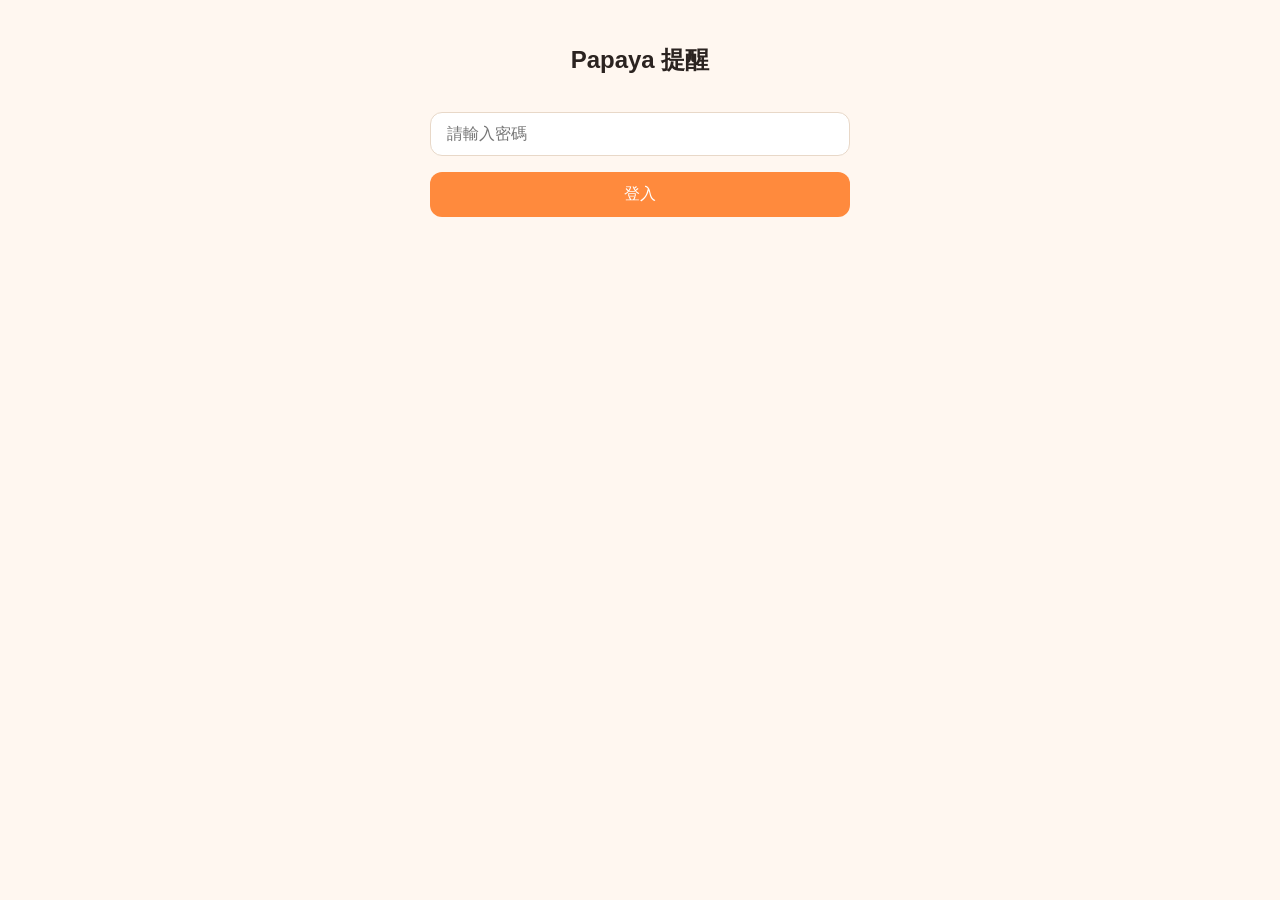
<file: index.html>
<!DOCTYPE html>
<html lang="zh-Hant">
<head>
  <meta charset="UTF-8" />
  <meta name="viewport" content="width=device-width, initial-scale=1, viewport-fit=cover" />
  <title>Papaya 提醒</title>
  <link rel="manifest" href="manifest.json" />
  <link rel="icon" href="icon.png" />
  <link rel="apple-touch-icon" href="icon.png" />
  <meta name="apple-mobile-web-app-capable" content="yes" />
  <meta name="apple-mobile-web-app-title" content="Papaya 提醒" />
  <link rel="stylesheet" href="styles.css?v=20260930a" />
</head>
<body>
  <section id="login-screen">
    <h1>Papaya 提醒</h1>
    <input id="password-input" type="password" placeholder="請輸入密碼" />
    <button id="login-button">登入</button>
    <p id="login-error" class="error-text" hidden>密碼錯誤,請再試一次</p>
  </section>

  <section id="main-screen" hidden>
    <nav>
      <button id="nav-contacts">聯絡人</button>
      <button id="logout-button">登出</button>
    </nav>
    <button id="mic-button" aria-label="開始說話">🎙️</button>
    <p id="conversation-status"></p>
    <ul id="reminder-list"></ul>
  </section>

  <section id="contacts-screen" hidden>
    <button id="back-to-main">← 返回</button>
    <h2>聯絡人</h2>
    <ul id="contacts-list"></ul>
  </section>

  <p id="app-version" class="app-version"></p>

  <script type="module" src="app.js?v=20260930a"></script>
</body>
</html>
</file>
<file: styles.css>
/* web/styles.css */
:root {
  --papaya: #ff8a3d;
  --papaya-dark: #e06a1f;
  --bg: #fff7f0;
  --text: #2b2320;
}

* { box-sizing: border-box; }

body {
  margin: 0;
  font-family: -apple-system, "PingFang TC", "Microsoft JhengHei", sans-serif;
  background: var(--bg);
  color: var(--text);
  min-height: 100vh;
  display: flex;
  flex-direction: column;
  align-items: center;
  padding: 24px 16px;
}

#login-screen, #main-screen, #contacts-screen {
  width: 100%;
  max-width: 420px;
  display: flex;
  flex-direction: column;
  align-items: center;
  gap: 16px;
}

[hidden] {
  display: none !important;
}

input, button {
  font-size: 1rem;
  padding: 12px 16px;
  border-radius: 12px;
  border: 1px solid #e8d8c8;
  width: 100%;
}

button {
  background: var(--papaya);
  color: white;
  border: none;
  cursor: pointer;
}

button:active { background: var(--papaya-dark); }

.error-text { color: #d33; }

#mic-button {
  width: 120px;
  height: 120px;
  border-radius: 50%;
  font-size: 2.5rem;
  display: flex;
  align-items: center;
  justify-content: center;
  box-shadow: 0 8px 24px rgba(255, 138, 61, 0.35);
}

#mic-button.listening {
  background: var(--papaya-dark);
  animation: pulse 1.2s infinite;
}

@keyframes pulse {
  0% { box-shadow: 0 0 0 0 rgba(255, 138, 61, 0.5); }
  70% { box-shadow: 0 0 0 20px rgba(255, 138, 61, 0); }
  100% { box-shadow: 0 0 0 0 rgba(255, 138, 61, 0); }
}

#reminder-list, #contacts-list {
  list-style: none;
  padding: 0;
  width: 100%;
  display: flex;
  flex-direction: column;
  gap: 8px;
}

#reminder-list li, #contacts-list li {
  background: white;
  border-radius: 12px;
  padding: 12px 16px;
  box-shadow: 0 2px 8px rgba(0,0,0,0.05);
}

#conversation-status {
  min-height: 1.5em;
  text-align: center;
  margin: 0;
}

.app-version {
  margin-top: 32px;
  font-size: 0.75rem;
  color: #b8a898;
}

.status-pending { color: #b8860b; }
.status-sent { color: #2a8f4a; }
.status-failed { color: #d33; }
</file>
